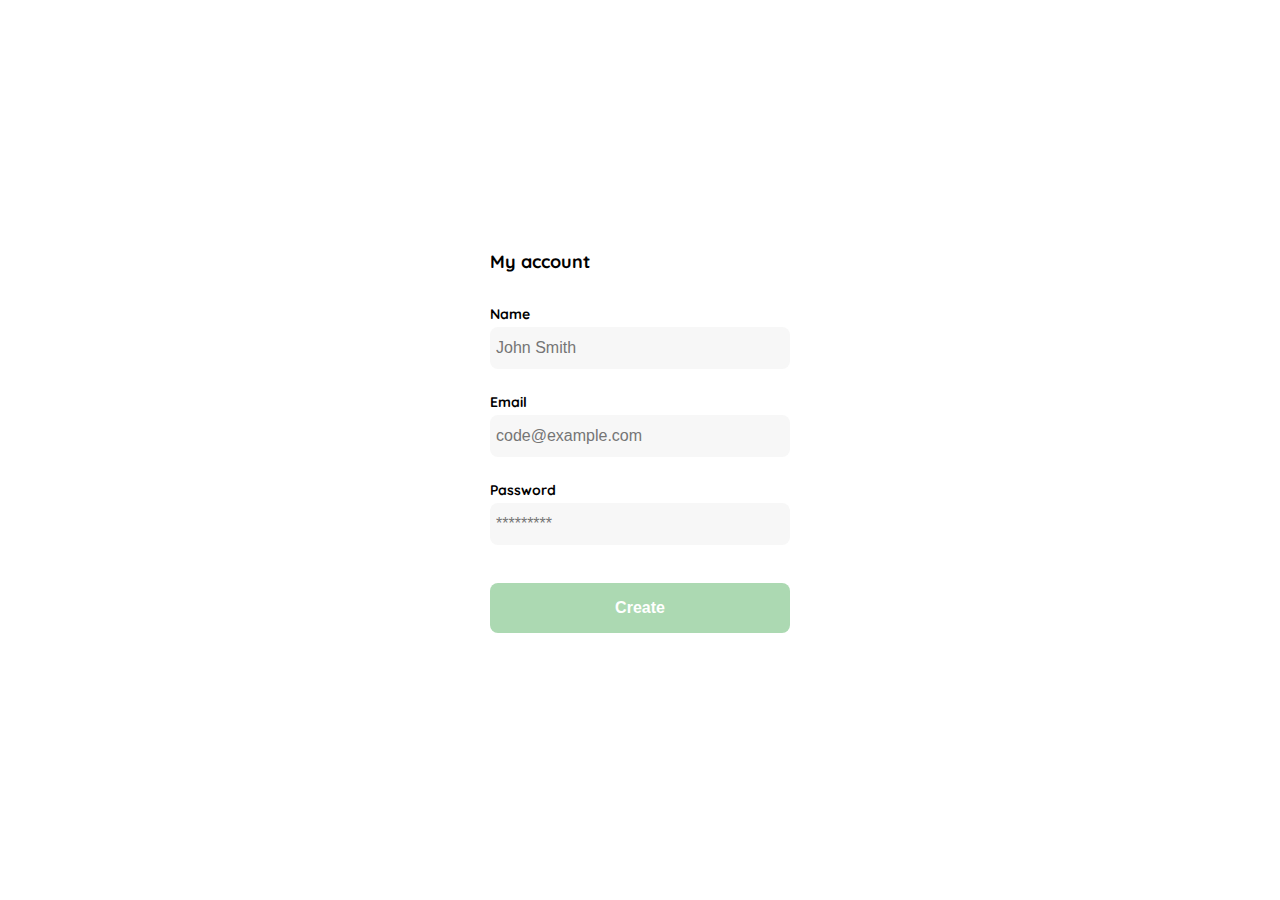
<file: account.html>
<!DOCTYPE html>
<html lang="en">

<head>
  <meta charset="UTF-8">
  <meta http-equiv="X-UA-Compatible" content="IE=edge">
  <meta name="viewport" content="width=device-width, initial-scale=1.0">
  <title>Document</title>
  <link rel="stylesheet" href="./assets/account.css">
  <link rel="preconnect" href="https://fonts.googleapis.com">
  <link rel="preconnect" href="https://fonts.gstatic.com" crossorigin>
  <link href="https://fonts.googleapis.com/css2?family=Quicksand:wght@300;500;700&display=swap" rel="stylesheet">
</head>

<body>
  <div class="login">
    <div class="form-container">

      <h1 class="title">My account</h1>

      <form action="/" class="form">
        <div>
          <label for="name" class="label">Name</label>
          <input type="text" id="name" placeholder="John Smith" class="input input-name">

          <label for="email" class="label">Email</label>
          <input type="text" id="email" placeholder="code@example.com" class="input input-email">

          <label for="password" class="label">Password</label>
          <input type="password" id="password" placeholder="*********" class="input input-password">
        </div>

        <button type="submit" class="primary-button login-button">Create</button>
      </form>
    </div>
  </div>
</body>

</html>
</file>
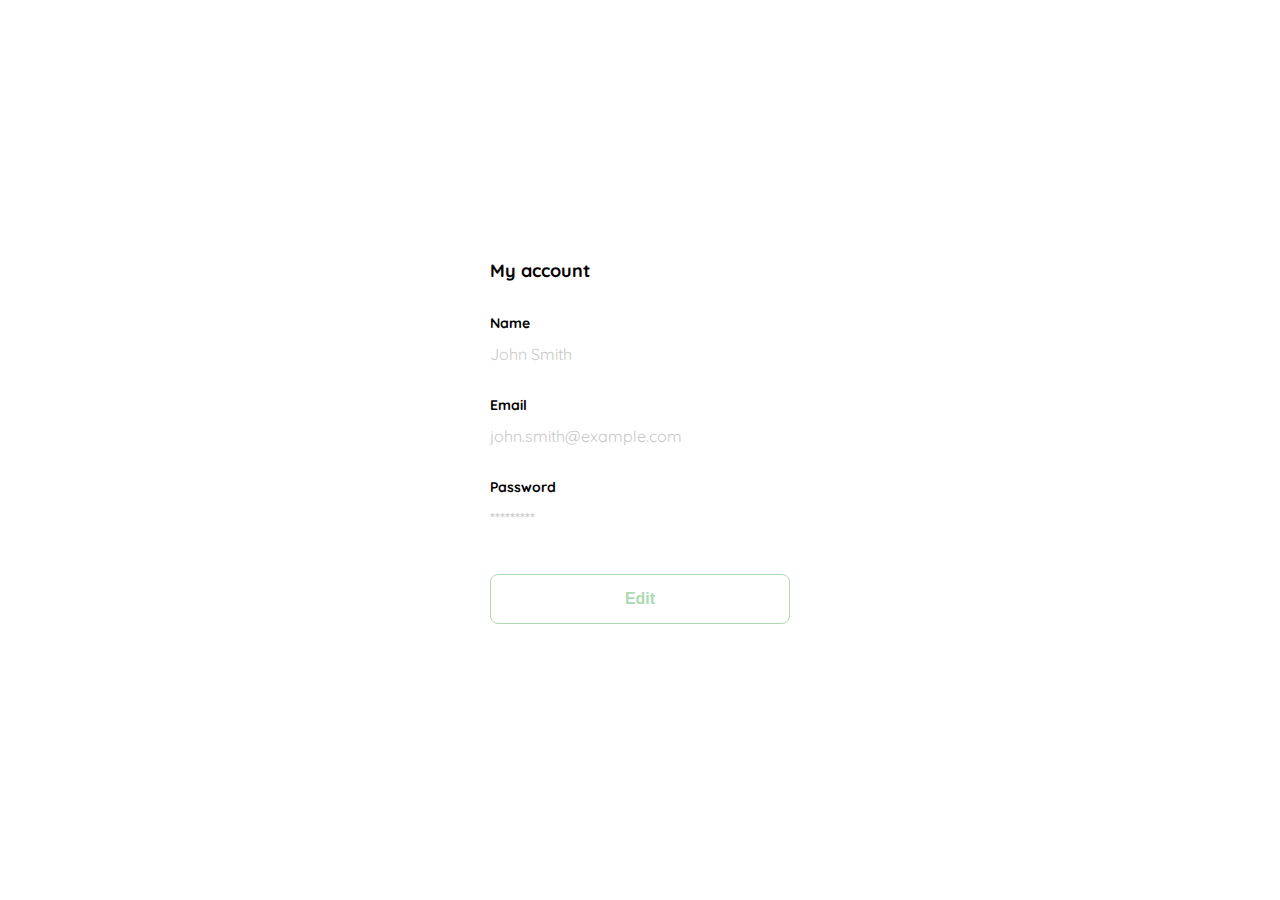
<file: accountEdit.html>
<!DOCTYPE html>
<html lang="en">

<head>
  <meta charset="UTF-8">
  <meta http-equiv="X-UA-Compatible" content="IE=edge">
  <meta name="viewport" content="width=device-width, initial-scale=1.0">
  <title>Document</title>
  <link rel="stylesheet" href="./assets/accountEdit.css">
  <link rel="preconnect" href="https://fonts.googleapis.com">
  <link rel="preconnect" href="https://fonts.gstatic.com" crossorigin>
  <link href="https://fonts.googleapis.com/css2?family=Quicksand:wght@300;500;700&display=swap" rel="stylesheet">
</head>

<body>
  <div class="login">
    <div class="form-container">

      <h1 class="title">My account</h1>

      <form action="/" class="form">
        <div>
          <label for="name" class="label">Name</label>
          <p class="value">John Smith</p>

          <label for="email" class="label">Email</label>
          <p class="value">john.smith@example.com</p>


          <label for="password" class="label">Password</label>
          <p class="value">*********</p>

        </div>

        <button type="submit" class="secondary-button login-button">Edit</button>
      </form>
    </div>
  </div>
</body>

</html>
</file>
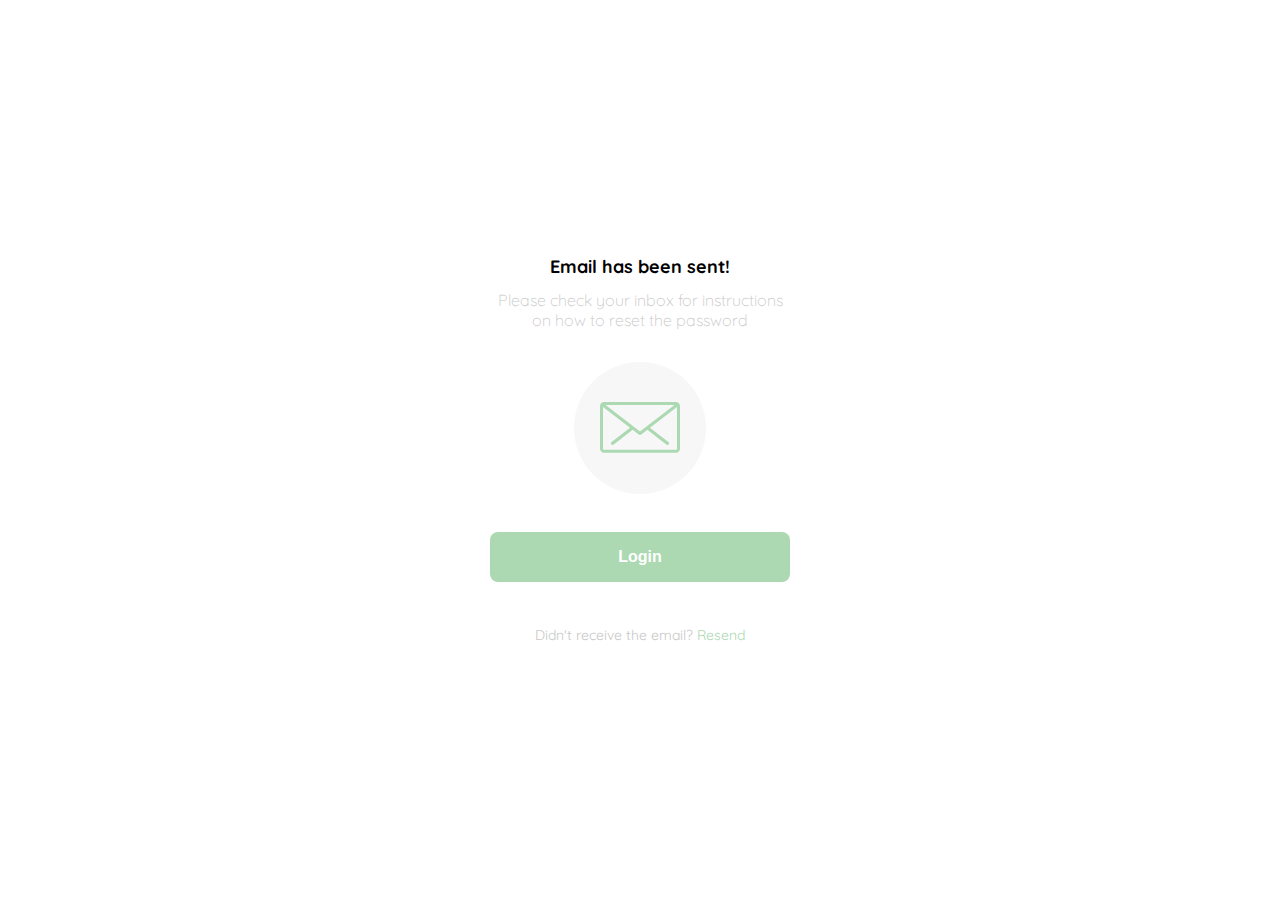
<file: email.html>
<!DOCTYPE html>
<html lang="en">

<head>
  <meta charset="UTF-8">
  <meta http-equiv="X-UA-Compatible" content="IE=edge">
  <meta name="viewport" content="width=device-width, initial-scale=1.0">
  <title>Document</title>
  <link rel="stylesheet" href="./assets/email.css">
  <link rel="preconnect" href="https://fonts.googleapis.com">
  <link rel="preconnect" href="https://fonts.gstatic.com" crossorigin>
  <link href="https://fonts.googleapis.com/css2?family=Quicksand:wght@300;500;700&display=swap" rel="stylesheet">
</head>

<body>
  <div class="login">
    <div class="form-container">
      <img src="./logos/logo_yard_sale.svg" alt="logo" class="logo">

      <h1 class="title">Email has been sent!</h1>
      <p class="subtitle">Please check your inbox for instructions on how to reset the password</p>

      <div class="email-image">
        <img src="./icons/email.svg" alt="email">
      </div>

      <button class="primary-button login-button">Login</button>

      <p class="resend">
        <span>Didn't receive the email?</span>
        <a href="/">Resend</a>
      </p>

    </div>
  </div>
</body>

</html>
</file>
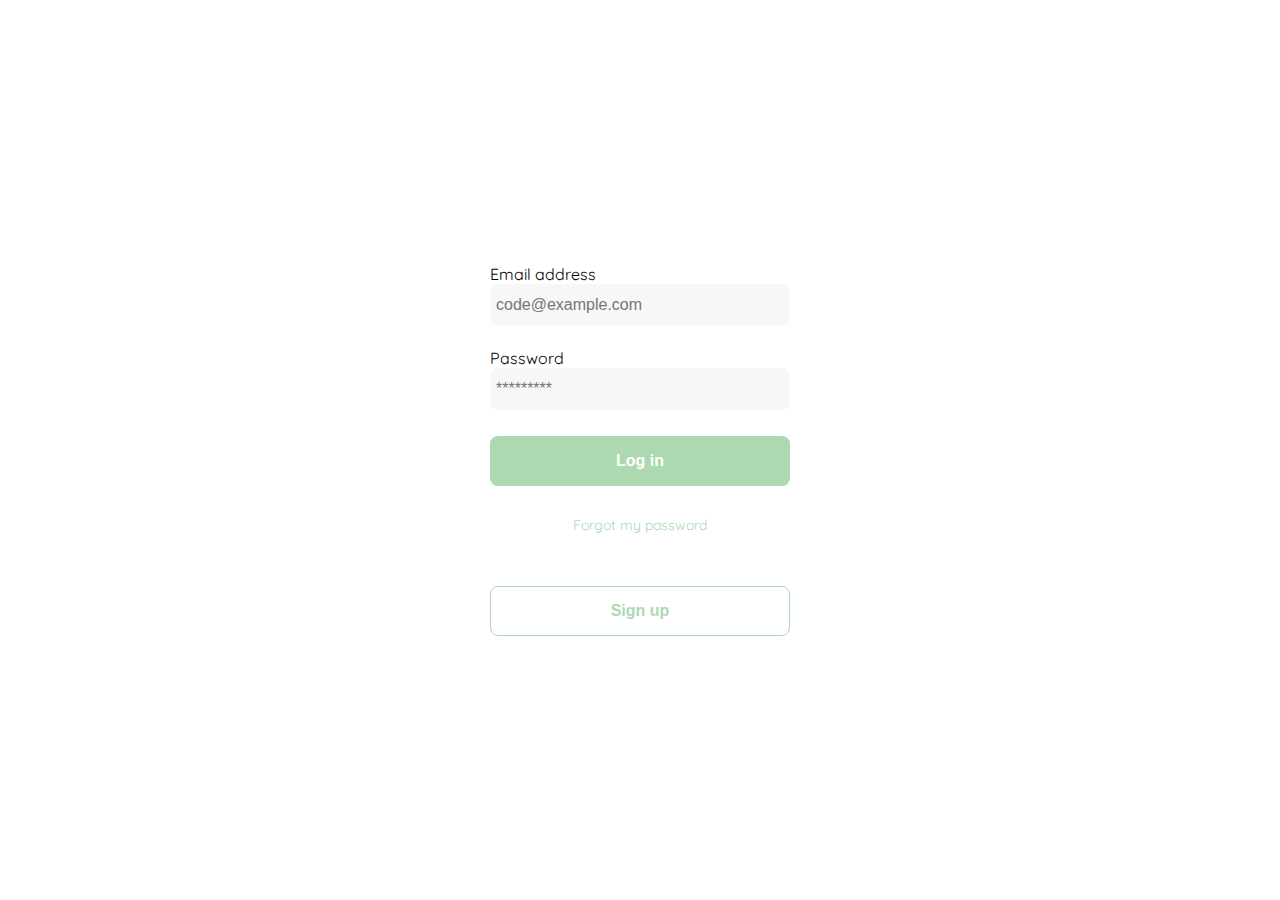
<file: login.html>
<!DOCTYPE html>
<html lang="en">

<head>
  <meta charset="UTF-8">
  <meta http-equiv="X-UA-Compatible" content="IE=edge">
  <meta name="viewport" content="width=device-width, initial-scale=1.0">
  <title>Document</title>
  <link rel="stylesheet" href="./assets/login.css">
  <link rel="preconnect" href="https://fonts.googleapis.com">
  <link rel="preconnect" href="https://fonts.gstatic.com" crossorigin>
  <link href="https://fonts.googleapis.com/css2?family=Quicksand:wght@300;500;700&display=swap" rel="stylesheet">
</head>

<body>
  <div class="login">
    <div class="form-container">
      <img src="./logos/logo_yard_sale.svg" alt="logo" class="logo">

      <form action="/" class="form">
        <label for="email">Email address</label>
        <input type="text" id="email" placeholder="code@example.com" class="input input-email">

        <label for="password">Password</label>
        <input type="password" id="new-password" placeholder="*********" class="input input-password">

        <button type="submit" class="primary-button login-button">Log in</button>

        <a href="/">Forgot my password</a>
      </form>

      <button class="secondary-button signup-button">Sign up</button>
    </div>
  </div>
</body>

</html>
</file>
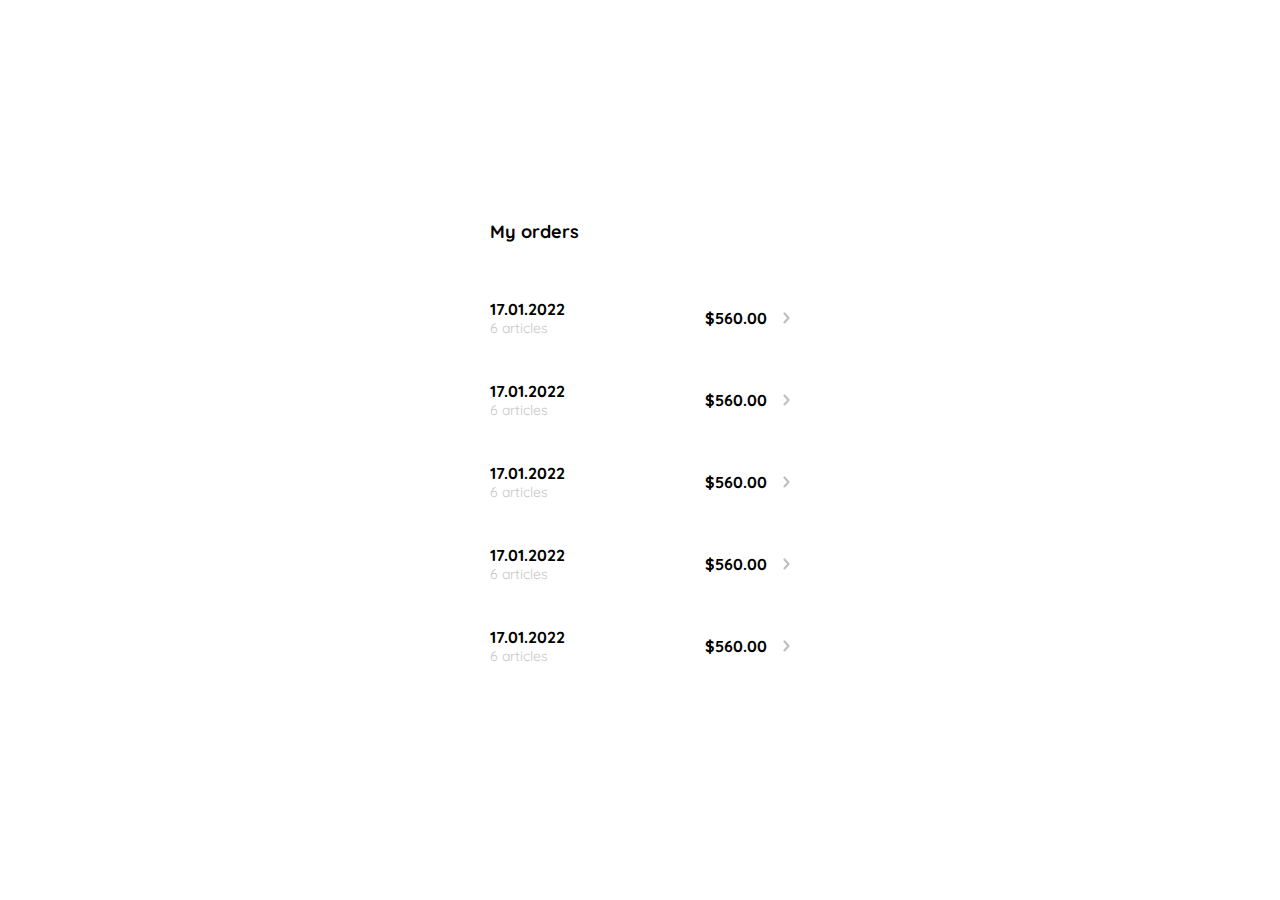
<file: myOrders.html>
<!DOCTYPE html>
<html lang="en">

<head>
  <meta charset="UTF-8">
  <meta http-equiv="X-UA-Compatible" content="IE=edge">
  <meta name="viewport" content="width=device-width, initial-scale=1.0">
  <link rel="preconnect" href="https://fonts.googleapis.com">
  <link rel="preconnect" href="https://fonts.gstatic.com" crossorigin>
  <link href="https://fonts.googleapis.com/css2?family=Quicksand:wght@300;500;700&display=swap" rel="stylesheet">
  <link rel="stylesheet" href="./assets/myOrders.css">
  <title>Document</title>
</head>

<body>
  <div class="my-order">
    <div class="my-order-container">
      <h1 class="title">My orders</h1>
      <div class="my-order-content">
        <div class="order">
          <p>
            <span>17.01.2022</span>
            <span>6 articles</span>
          </p>
          <p>$560.00</p>
          <img src="./icons/flechita.svg" alt="arrow">
        </div>

        <div class="order">
          <p>
            <span>17.01.2022</span>
            <span>6 articles</span>
          </p>
          <p>$560.00</p>
          <img src="./icons/flechita.svg" alt="arrow">
        </div>

        <div class="order">
          <p>
            <span>17.01.2022</span>
            <span>6 articles</span>
          </p>
          <p>$560.00</p>
          <img src="./icons/flechita.svg" alt="arrow">
        </div>

        <div class="order">
          <p>
            <span>17.01.2022</span>
            <span>6 articles</span>
          </p>
          <p>$560.00</p>
          <img src="./icons/flechita.svg" alt="arrow">
        </div>

        <div class="order">
          <p>
            <span>17.01.2022</span>
            <span>6 articles</span>
          </p>
          <p>$560.00</p>
          <img src="./icons/flechita.svg" alt="arrow">
        </div>
      </div>
    </div>
  </div>
</body>

</html>
</file>
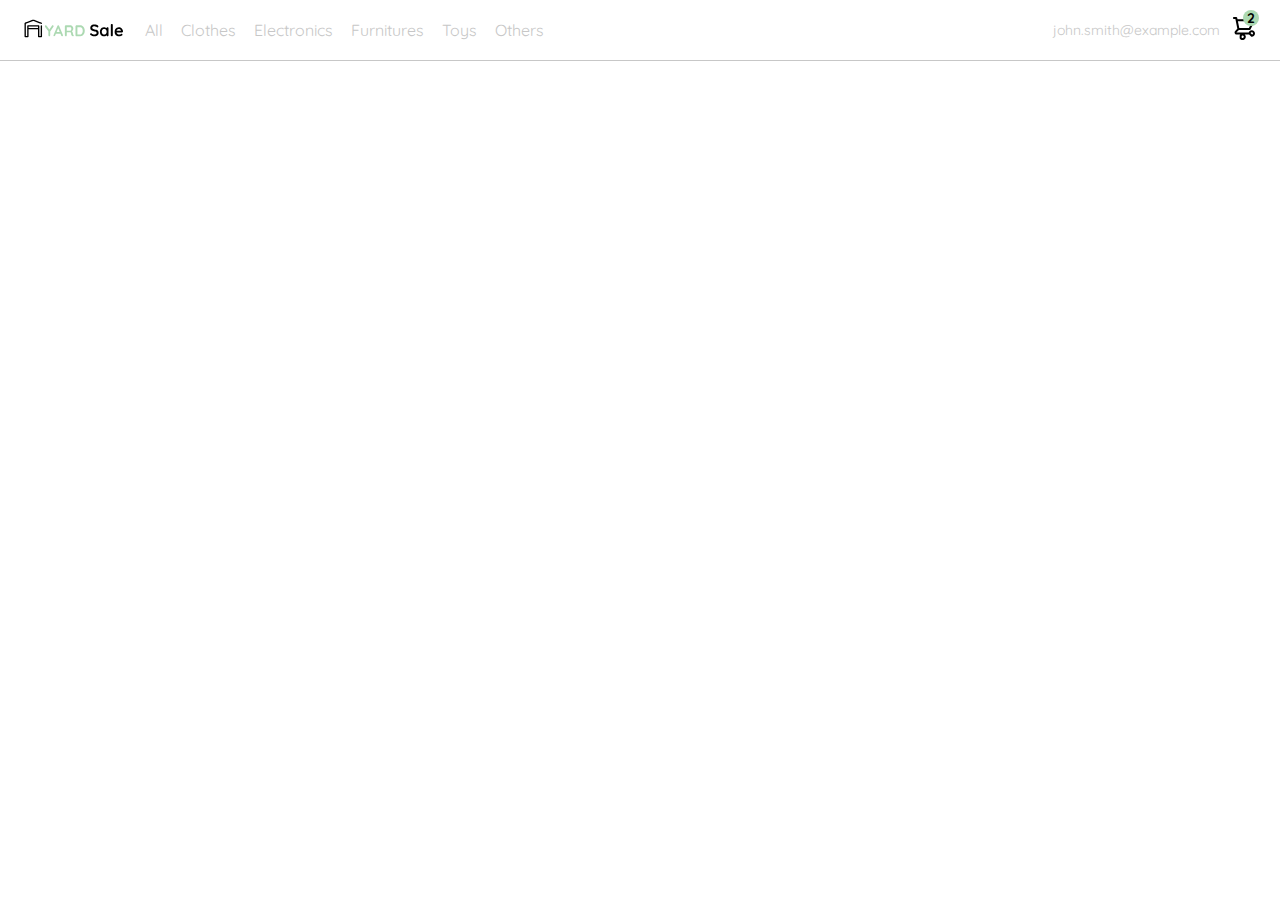
<file: navbar.html>
<!DOCTYPE html>
<html lang="en">

<head>
  <meta charset="UTF-8">
  <meta http-equiv="X-UA-Compatible" content="IE=edge">
  <meta name="viewport" content="width=device-width, initial-scale=1.0">
  <title>Document</title>
  <link rel="stylesheet" href="./assets/navbar.css">
  <link rel="preconnect" href="https://fonts.googleapis.com">
  <link rel="preconnect" href="https://fonts.gstatic.com" crossorigin>
  <link href="https://fonts.googleapis.com/css2?family=Quicksand:wght@300;500;700&display=swap" rel="stylesheet">
</head>

<body>
  <nav>
    <img src="./icons/icon_menu.svg" alt="menu" class="menu">

    <div class="navbar-left">
      <img src="./logos/logo_yard_sale.svg" alt="logo" class="logo">

      <ul>
        <li>
          <a href="#">All</a>
        </li>
        <li>
          <a href="#">Clothes</a>
        </li>
        <li>
          <a href="#">Electronics</a>
        </li>
        <li>
          <a href="#">Furnitures</a>
        </li>
        <li>
          <a href="#">Toys</a>
        </li>
        <li>
          <a href="#">Others</a>
        </li>
      </ul>
    </div>

    <div class="navbar-right">
      <ul>
        <li class="navbar-email">john.smith@example.com</li>
        <li class="navbar-shopping-cart">
          <img src="./icons/icon_shopping_cart.svg" alt="shopping cart">
          <div>2</div>
        </li>
      </ul>
    </div>
  </nav>
</body>

</html>
</file>
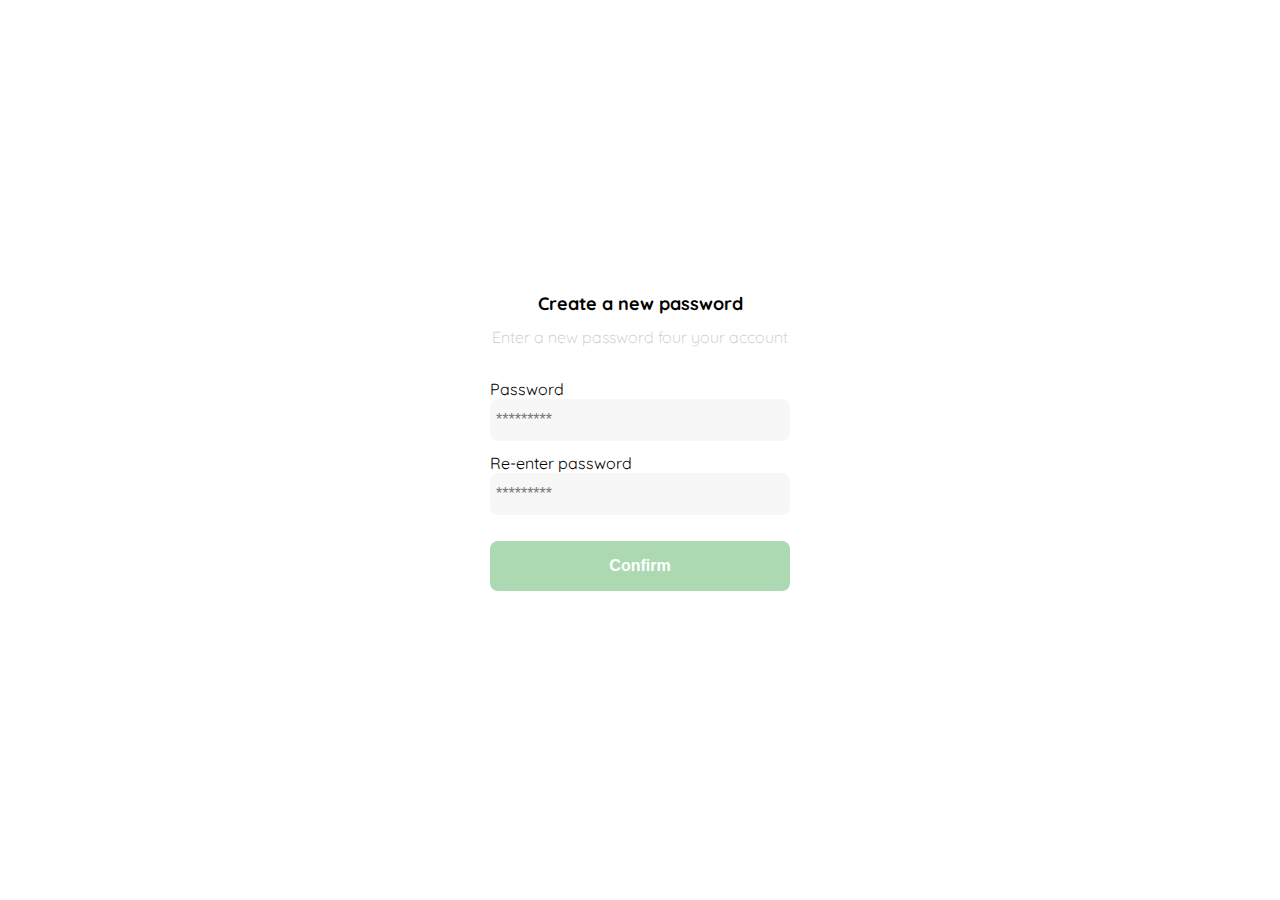
<file: password.html>
<!DOCTYPE html>
<html lang="en">

<head>
  <meta charset="UTF-8">
  <meta http-equiv="X-UA-Compatible" content="IE=edge">
  <meta name="viewport" content="width=device-width, initial-scale=1.0">
  <title>Document</title>
  <link rel="stylesheet" href="./assets/password.css">
  <link rel="preconnect" href="https://fonts.googleapis.com">
  <link rel="preconnect" href="https://fonts.gstatic.com" crossorigin>
  <link href="https://fonts.googleapis.com/css2?family=Quicksand:wght@300;500;700&display=swap" rel="stylesheet">
</head>

<body>
  <div class="login">
    <div class="form-container">
      <img src="./logos/logo_yard_sale.svg" alt="logo" class="logo">

      <h1 class="title">Create a new password</h1>
      <p class="subtitle">Enter a new password four your account</p>

      <form action="/" class="form">
        <label for="password">Password</label>
        <input type="password" id="password" placeholder="*********" class="input input-password">

        <label for="new-password">Re-enter password</label>
        <input type="password" id="new-password" placeholder="*********" class="input input-password">

        <button type="submit" value="Confirm" class="primary-button login-button">Confirm</button>
      </form>
    </div>
  </div>
</body>

</html>
</file>
<file: assets/account.css>
body {
  margin: 0;
  font-family: "Quicksand", sans-serif;
}

:root {
  --white: #ffffff;
  --black: #000000;
  --very-light-pink: #c7c7c7;
  --text-input-field: #f7f7f7;
  --hospital-green: #acd9b2;
  --sm: 14px;
  --md: 16px;
  --lg: 18px;
}

.login {
  width: 100%;
  height: 100vh;
  display: grid;
  place-items: center;
}

.form-container {
  display: grid;
  grid-template-rows: auto 1fr auto;
  width: 300px;
}

.title {
  font-size: var(--lg);
  margin-bottom: 32px;
  text-align: left;
}

.form {
  display: flex;
  flex-direction: column;
}

.form div {
  display: flex;
  flex-direction: column;
}

.label {
  font-size: var(--sm);
  font-weight: bold;
  margin-bottom: 4px;
}

.input {
  background-color: var(--text-input-field);
  border: none;
  border-radius: 8px;
  height: 30px;
  font-size: var(--md);
  padding: 6px;
  margin-bottom: 12px;
}

.input-name,
.input-email,
.input-password {
  margin-bottom: 24px;
}

.primary-button {
  background-color: var(--hospital-green);
  border-radius: 8px;
  border: none;
  color: var(--white);
  width: 100%;
  cursor: pointer;
  font-size: var(--md);
  font-weight: bold;
  height: 50px;
}

.login-button {
  margin-top: 14px;
  margin-bottom: 30px;
}

@media (max-width: 640px) {
  .form-container {
    height: 100%;
  }
  .form {
    height: 100%;
    justify-content: space-between;
  }
}
</file>
<file: assets/accountEdit.css>
body {
  margin: 0;
  font-family: "Quicksand", sans-serif;
}

:root {
  --white: #ffffff;
  --black: #000000;
  --very-light-pink: #c7c7c7;
  --text-input-field: #f7f7f7;
  --hospital-green: #acd9b2;
  --sm: 14px;
  --md: 16px;
  --lg: 18px;
}

.login {
  width: 100%;
  height: 100vh;
  display: grid;
  place-items: center;
}

.form-container {
  display: grid;
  grid-template-rows: auto 1fr auto;
  width: 300px;
}

.title {
  font-size: var(--lg);
  margin-bottom: 32px;
  text-align: left;
}

.form {
  display: flex;
  flex-direction: column;
}

.form div {
  display: flex;
  flex-direction: column;
}

.label {
  font-size: var(--sm);
  font-weight: bold;
  margin-bottom: 4px;
}

.value {
  color: var(--very-light-pink);
  font-size: var(--md);
  margin: 8px 0 32px 0;
}

.secondary-button {
  background-color: var(--white);
  border-radius: 8px;
  border: 1px solid var(--hospital-green);
  color: var(--hospital-green);
  width: 100%;
  cursor: pointer;
  font-size: var(--md);
  font-weight: bold;
  height: 50px;
}

.login-button {
  margin-top: 14px;
  margin-bottom: 30px;
}

@media (max-width: 640px) {
  .form-container {
    height: 100%;
  }
  .form {
    height: 100%;
    justify-content: space-between;
  }
}
</file>
<file: assets/email.css>
body {
  margin: 0;
  font-family: "Quicksand", sans-serif;
}

:root {
  --white: #ffffff;
  --black: #000000;
  --very-light-pink: #c7c7c7;
  --text-input-field: #f7f7f7;
  --hospital-green: #acd9b2;
  --sm: 14px;
  --md: 16px;
  --lg: 18px;
}

.login {
  width: 100%;
  height: 100vh;
  display: grid;
  place-items: center;
}

.form-container {
  display: grid;
  grid-template-rows: auto 1fr auto;
  width: 300px;
  justify-items: center;
}

.logo {
  width: 150px;
  margin-bottom: 48px;
  justify-self: center;
  display: none;
}
.title {
  font-size: var(--lg);
  margin-bottom: 12px;
  text-align: center;
}

.subtitle {
  color: var(--very-light-pink);
  font-size: var(--md);
  font-weight: 300;
  margin-top: 0;
  margin-bottom: 32px;
  text-align: center;
}

.email-image {
  width: 132px;
  height: 132px;
  border-radius: 50%;
  background-color: var(--text-input-field);
  display: flex;
  justify-content: center;
  align-items: center;
  margin-bottom: 24px;
}

.email-image img {
  width: 80px;
}

.resend {
  font-size: var(--sm);
}
.resend span {
  color: var(--very-light-pink);
}
.resend a {
  color: var(--hospital-green);
  text-decoration: none;
}

.primary-button {
  background-color: var(--hospital-green);
  border-radius: 8px;
  border: none;
  color: var(--white);
  width: 100%;
  cursor: pointer;
  font-size: var(--md);
  font-weight: bold;
  height: 50px;
}

.login-button {
  margin-top: 14px;
  margin-bottom: 30px;
}

@media (max-width: 640px) {
  .logo {
    display: block;
  }
}
</file>
<file: assets/login.css>
body {
  margin: 0;
  font-family: "Quicksand", sans-serif;
}

:root {
  --white: #ffffff;
  --black: #000000;
  --very-light-pink: #c7c7c7;
  --text-input-field: #f7f7f7;
  --hospital-green: #acd9b2;
  --sm: 14px;
  --md: 16px;
  --lg: 18px;
}

.login {
  width: 100%;
  height: 100vh;
  display: grid;
  place-items: center;
}

.form-container {
  display: grid;
  grid-template-rows: auto 1fr auto;
  width: 300px;
}

.logo {
  width: 150px;
  margin-bottom: 48px;
  justify-self: center;
  display: none;
}

.form {
  display: flex;
  flex-direction: column;
}
.form a {
  color: var(--hospital-green);
  font-size: var(--sm);
  text-align: center;
  text-decoration: none;
  margin-bottom: 52px;
}

.label {
  font-size: var(--sm);
  font-weight: bold;
  margin-bottom: 4px;
}

.input {
  background-color: var(--text-input-field);
  border: none;
  border-radius: 8px;
  height: 30px;
  font-size: var(--md);
  padding: 6px;
  margin-bottom: 12px;
}

.input-email {
  margin-bottom: 22px;
}

.primary-button {
  background-color: var(--hospital-green);
  border-radius: 8px;
  border: none;
  color: var(--white);
  width: 100%;
  cursor: pointer;
  font-size: var(--md);
  font-weight: bold;
  height: 50px;
}

.secondary-button {
  background-color: var(--white);
  border-radius: 8px;
  border: 1px solid var(--hospital-green);
  color: var(--hospital-green);
  width: 100%;
  cursor: pointer;
  font-size: var(--md);
  font-weight: bold;
  height: 50px;
}

.login-button {
  margin-top: 14px;
  margin-bottom: 30px;
}

@media (max-width: 640px) {
  .logo {
    display: block;
  }

  .secondary-button {
    margin-top: 70px;
  }
}
</file>
<file: assets/myOrders.css>
body {
  margin: 0;
  font-family: "Quicksand", sans-serif;
}

:root {
  --white: #ffffff;
  --black: #000000;
  --very-light-pink: #c7c7c7;
  --text-input-field: #f7f7f7;
  --hospital-green: #acd9b2;
  --sm: 14px;
  --md: 16px;
  --lg: 18px;
}

.my-order {
  width: 100%;
  height: 100vh;
  display: grid;
  place-items: center;
}

.title {
  font-size: var(--lg);
  margin-bottom: 40px;
}

.my-order-container {
  display: grid;
  grid-template-rows: auto 1fr auto;
  width: 300px;
}

.my-order-content {
  display: flex;
  flex-direction: column;
}

.order {
  display: grid;
  grid-template-columns: auto 1fr auto;
  gap: 16px;
  align-items: center;
  margin-bottom: 12px;
}

.order p:nth-child(1) {
  display: flex;
  flex-direction: column;
}

.order p span:nth-child(1) {
  font-size: var(--md);
  font-weight: bold;
}

.order p span:nth-child(2) {
  font-size: var(--sm);
  color: var(--very-light-pink);
}

.order p:nth-child(2) {
  text-align: end;
  font-weight: bold;
}
</file>
<file: assets/navbar.css>
body {
  margin: 0;
  font-family: "Quicksand", sans-serif;
}

:root {
  --white: #ffffff;
  --black: #000000;
  --very-light-pink: #c7c7c7;
  --text-input-field: #f7f7f7;
  --hospital-green: #acd9b2;
  --sm: 14px;
  --md: 16px;
  --lg: 18px;
}

nav {
  display: flex;
  justify-content: space-between;
  padding: 0 24px;
  border-bottom: 1px solid var(--very-light-pink);
}

.menu {
  display: none;
}

.logo {
  width: 100px;
}

.navbar-left ul,
.navbar-right ul {
  list-style: none;
  padding: 0;
  margin: 0;
  display: flex;
  align-items: center;
  height: 60px;
}

.navbar-left {
  display: flex;
}

.navbar-left ul {
  margin-left: 12px;
}

.navbar-left ul li a,
.navbar-right ul li a {
  text-decoration: none;
  color: var(--very-light-pink);
  border: 1px solid var(--white);
  padding: 8px;
  border-radius: 8px;
}

.navbar-left ul li a:hover,
.navbar-right ul li a:hover {
  border: 1px solid var(--hospital-green);
  color: var(--hospital-green);
}

.navbar-email {
  color: var(--very-light-pink);
  font-size: var(--sm);
  margin-right: 12px;
}

.navbar-shopping-cart {
  position: relative;
}

.navbar-shopping-cart div {
  width: 16px;
  height: 16px;
  background-color: var(--hospital-green);
  border-radius: 50%;
  font-size: var(--sm);
  font-weight: bold;
  position: absolute;
  top: -6px;
  right: -3px;
  display: flex;
  justify-content: center;
  align-items: center;
}

@media (max-width: 640px) {
  .menu {
    display: block;
  }
  .navbar-left ul {
    display: none;
  }
  .navbar-email {
    display: none;
  }
}
</file>
<file: assets/password.css>
body {
  margin: 0;
  font-family: "Quicksand", sans-serif;
}

:root {
  --white: #ffffff;
  --black: #000000;
  --very-light-pink: #c7c7c7;
  --text-input-field: #f7f7f7;
  --hospital-green: #acd9b2;
  --sm: 14px;
  --md: 16px;
  --lg: 18px;
}

.login {
  width: 100%;
  height: 100vh;
  display: grid;
  place-items: center;
}

.form-container {
  display: grid;
  grid-template-rows: auto 1fr auto;
  width: 300px;
}

.logo {
  width: 150px;
  margin-bottom: 48px;
  justify-self: center;
  display: none;
}
.title {
  font-size: var(--lg);
  margin-bottom: 12px;
  text-align: center;
}

.subtitle {
  color: var(--very-light-pink);
  font-size: var(--md);
  font-weight: 300;
  margin-top: 0;
  margin-bottom: 32px;
  text-align: center;
}

.form {
  display: flex;
  flex-direction: column;
}

.label {
  font-size: var(--sm);
  font-weight: bold;
  margin-bottom: 4px;
}

.input {
  background-color: var(--text-input-field);
  border: none;
  border-radius: 8px;
  height: 30px;
  font-size: var(--md);
  padding: 6px;
  margin-bottom: 12px;
}

.primary-button {
  background-color: var(--hospital-green);
  border-radius: 8px;
  border: none;
  color: var(--white);
  width: 100%;
  cursor: pointer;
  font-size: var(--md);
  font-weight: bold;
  height: 50px;
}

.login-button {
  margin-top: 14px;
  margin-bottom: 30px;
}

@media (max-width: 640px) {
  .logo {
    display: block;
  }
}
</file>
